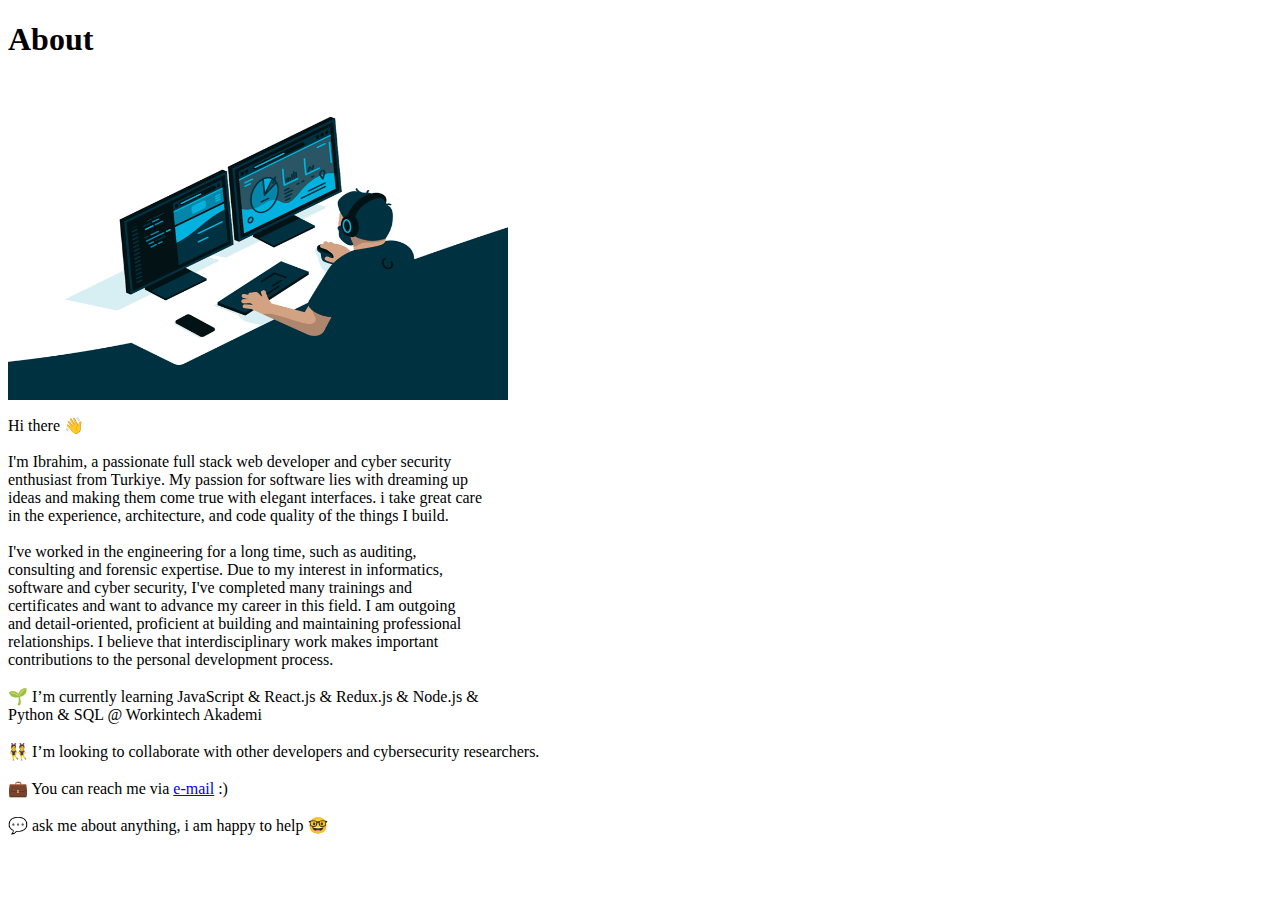
<file: about.html>
<!DOCTYPE html>
<html lang="tr">
  <head>
    <meta charset="UTF-8" />
    <meta name="viewport" content="width=device-width, initial-scale=1.0" />
    <title>About</title>
  </head>
  <body>
    <h1>About</h1>

    <img align="center" alt="GIF" src="code.gif" width="500" height="320" />
    <p style="text-align:justify;">
    Hi there 👋 <br /><br />
      I'm Ibrahim, a passionate full stack web developer and cyber security<br />
      enthusiast from Turkiye. My passion for software lies with dreaming up<br />
      ideas and making them come true with elegant interfaces. i take great
      care<br />
      in the experience, architecture, and code quality of the things I
      build.<br /><br />
      I've worked in the engineering for a long time, such as auditing,<br />
      consulting and forensic expertise. Due to my interest in informatics,<br />
      software and cyber security, I've completed many trainings and<br />
      certificates and want to advance my career in this field. I am outgoing<br />
      and detail-oriented, proficient at building and maintaining
      professional<br />
      relationships. I believe that interdisciplinary work makes important<br />
      contributions to the personal development process.<br /><br />
      🌱 I’m currently learning JavaScript & React.js & Redux.js & Node.js &<br />
      Python & SQL @ Workintech Akademi<br /><br />
      👯 I’m looking to collaborate with other developers and cybersecurity
      researchers.<br /><br />
      💼 You can reach me via
      <a href="mailto:ibrahimfevzi@gmail.com">e-mail</a> :) <br /><br />
      💬 ask me about anything, i am happy to help 🤓<br /></p>
      
    </p>
  </body>
</html>
</file>
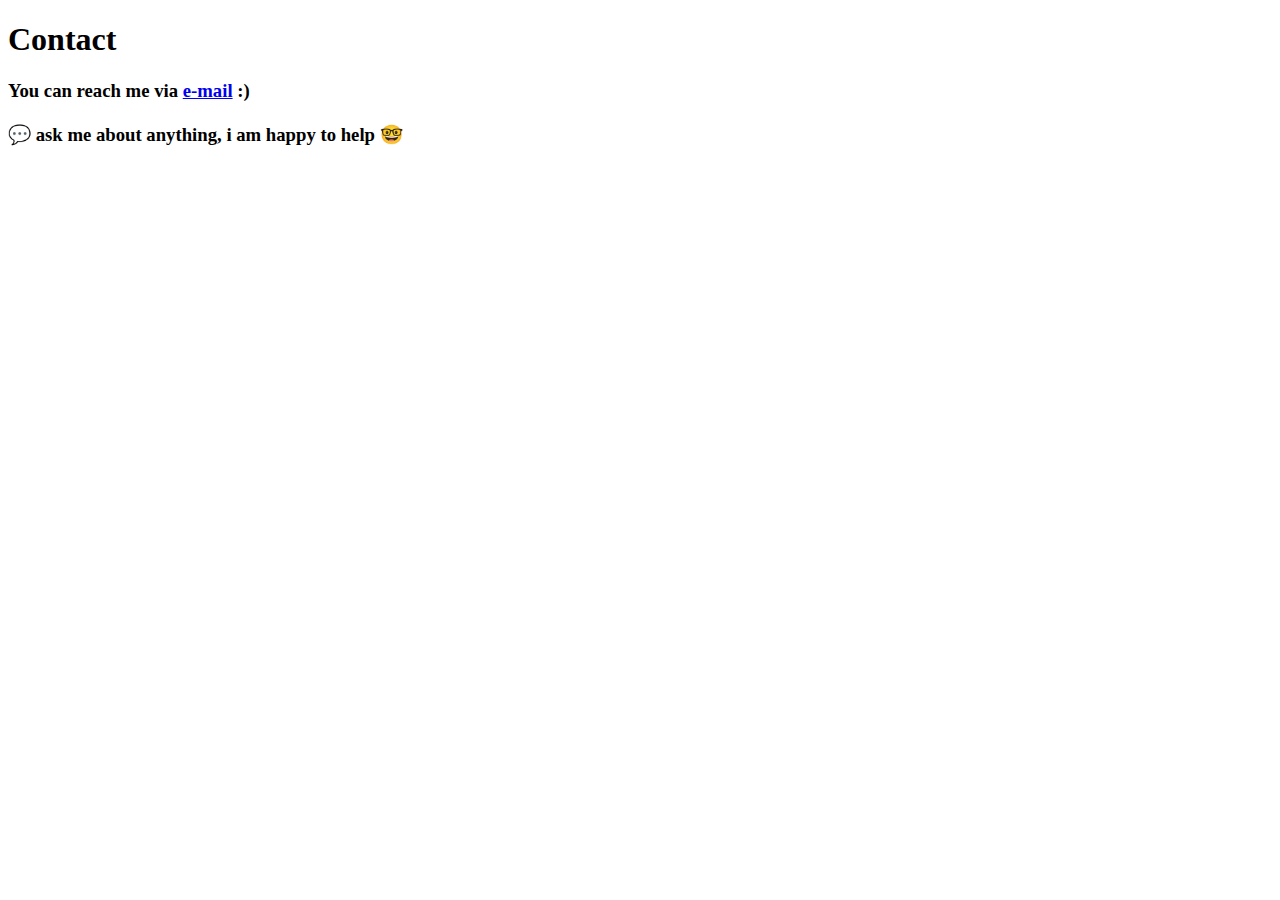
<file: contact.html>
<!DOCTYPE html>
<html lang="tr">
  <head>
    <meta charset="UTF-8" />
    <meta
      name="viewport"
      content="width=    <h1> ABOUT </h1>, initial-scale=1.0"
    />
    <title>Contact</title>
  </head>
  <body>
    <h1>Contact</h1>
    <h3>
      You can reach me via <a href="mailto:ibrahimfevzi@gmail.com">e-mail</a> :)
      <br /><br />
      💬 ask me about anything, i am happy to help 🤓<br />
    </h3>
  </body>
</html>
</file>
